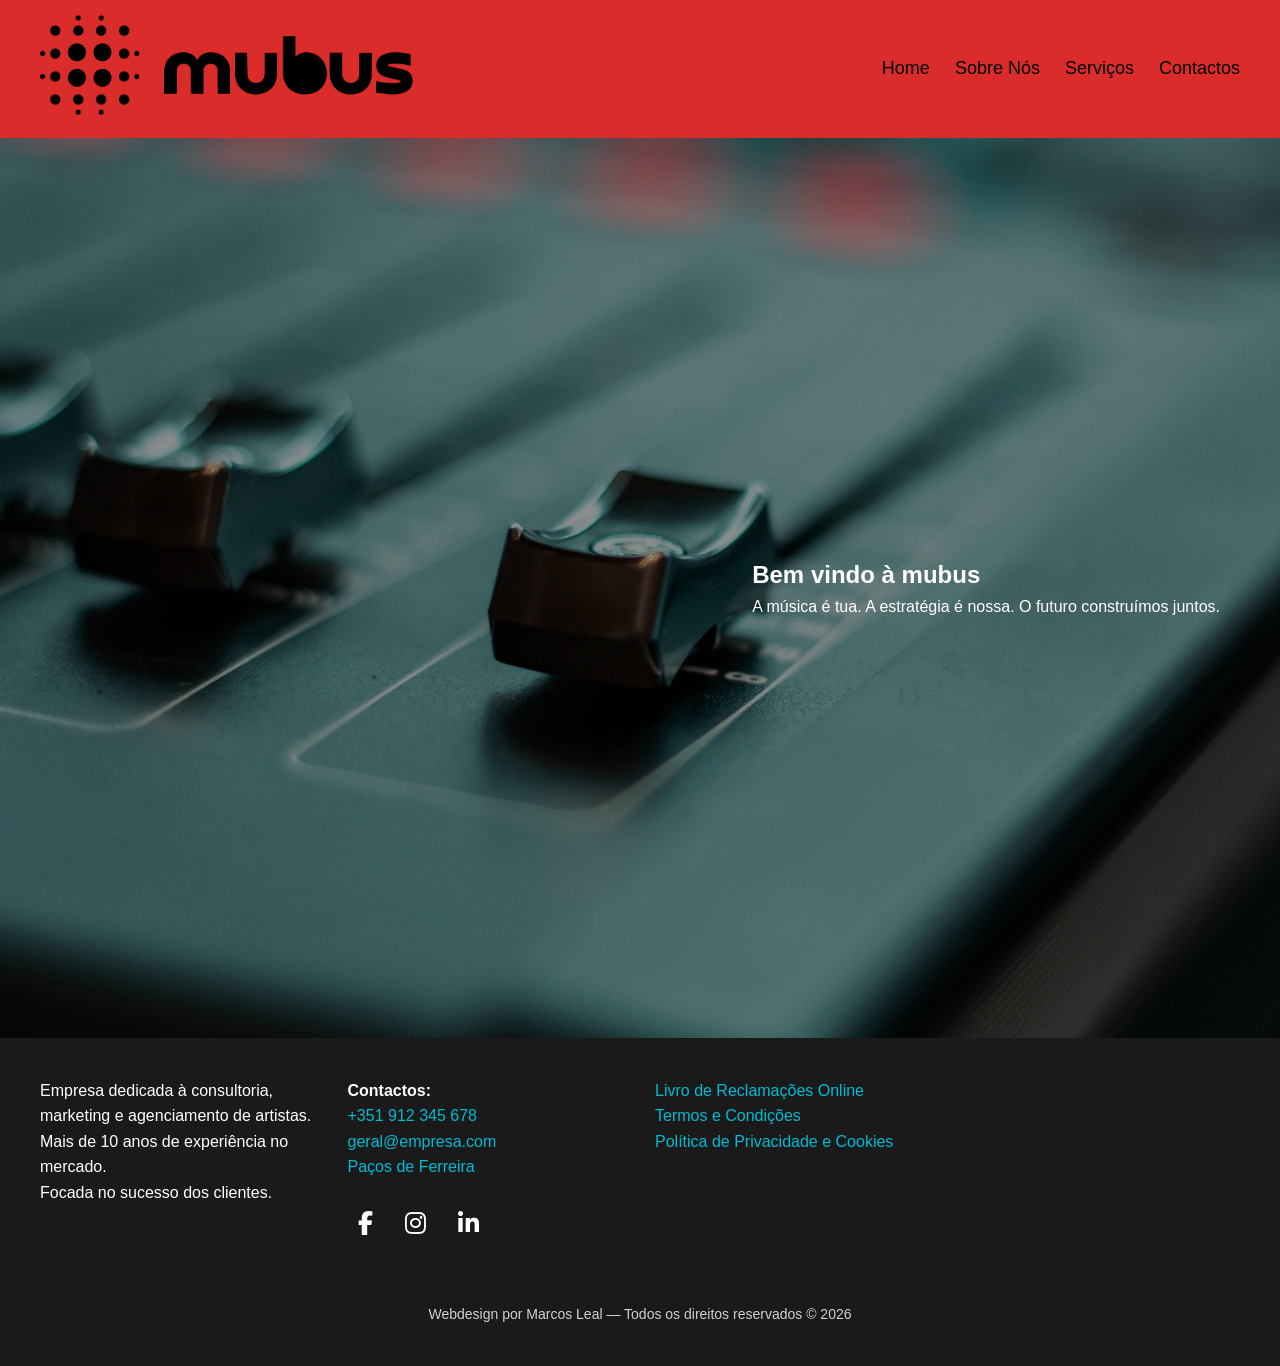
<file: index.html>
<!DOCTYPE html>
<html lang="pt">
<head>
    <meta charset="UTF-8">
    <link rel="icon" type="image/png" href="../imagens/favicon-32x32.png">
    <link rel="stylesheet" href="https://cdnjs.cloudflare.com/ajax/libs/font-awesome/6.5.0/css/all.min.css">
    <title>home-mubus</title>
    <link rel="stylesheet" href="../css/estilos.css">
</head>
<body>

<header>
    <div class="logo">
        <img src="../imagens/Mubus 2.webp" alt="Logotipo da Empresa">
    </div>
    <nav>
        <ul>
            <li><a href="./index/index.html">Home</a></li>
            <li><a href="./paginas/sobre.html">Sobre Nós</a></li>
            <li><a href="./paginas/serviços.html">Serviços</a></li>
            <li><a href="./paginas/contactos.html">Contactos</a></li>
        </ul>
    </nav>
</header>

<section class="fullscreen-bg">
  <div class="content">
    <h1>Bem vindo à mubus</h1>
    <p>A música é tua. A estratégia é nossa. O futuro construímos juntos.</p>
  </div>
</section>

<footer>
    <div class="footer-col">
        <p>Empresa dedicada à consultoria, marketing e agenciamento de artistas.</p>
        <p>Mais de 10 anos de experiência no mercado.</p>
        <p>Focada no sucesso dos clientes.</p>
    </div>

    <div class="footer-col">
        <p><strong>Contactos:</strong></p>
        <p><a href="tel:+351912345678">+351 912 345 678</a></p>
        <p><a href="mailto:geral@empresa.com">geral@empresa.com</a></p>
        <p><a href="https://maps.google.com/?q=Paços+de+Ferreira" target="_blank">Paços de Ferreira</a></p>

        <div class="footer-social">
            <a href="https://facebook.com" target="_blank" class="social-icon">
                <i class="fab fa-facebook-f"></i>
            </a>

            <a href="https://instagram.com" target="_blank" class="social-icon">
                <i class="fab fa-instagram"></i>
            </a>

            <a href="https://linkedin.com" target="_blank" class="social-icon">
                <i class="fab fa-linkedin-in"></i>
            </a>
        </div>
    </div>

    <div class="footer-col">
        <p><a href="https://www.livroreclamacoes.pt/Inicio/">Livro de Reclamações Online</a></p>
        <p><a href="../downloads/Mubus - Termos e Condições.pdf">Termos e Condições</a></p>
        <p><a href="../downloads/Mubus - Política de Privacidade e Cookies.pdf">Política de Privacidade e Cookies</a></p>
    </div>

    <div class="footer-bottom">
        <p>Webdesign por Marcos Leal — Todos os direitos reservados © 2026</p>
    </div>
</footer>


</body>
</html>
</file>
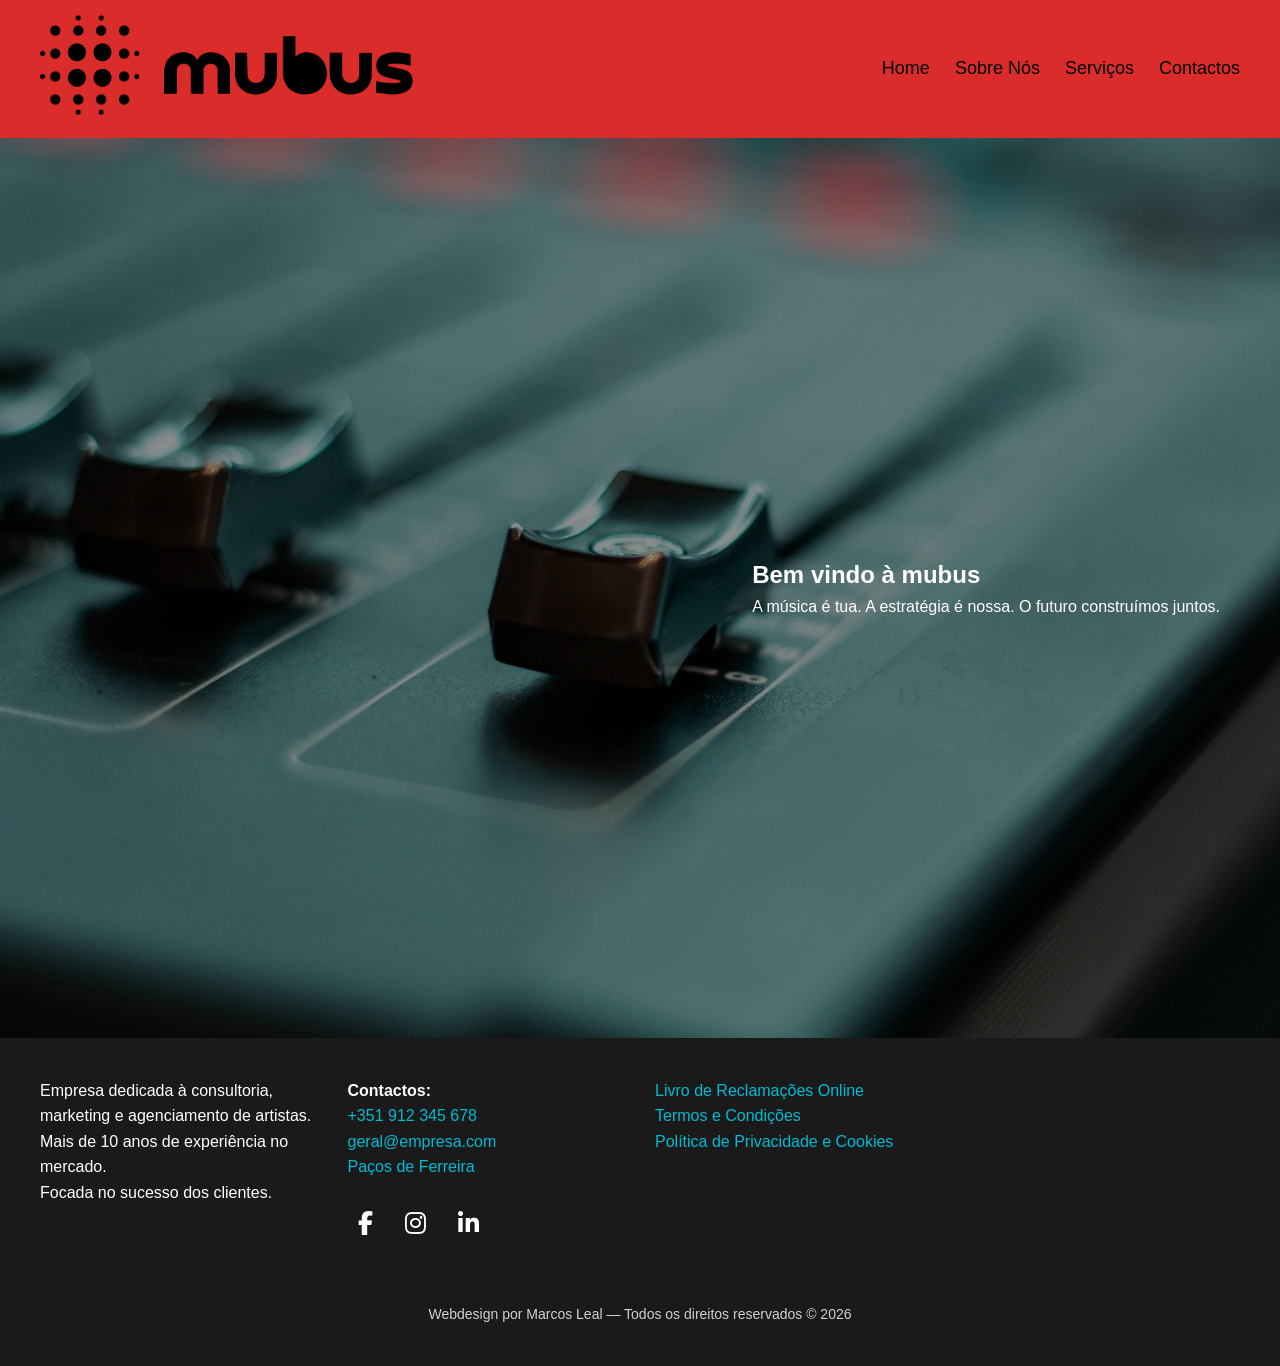
<file: index/index.html>
<!DOCTYPE html>
<html lang="pt">
<head>
    <meta charset="UTF-8">
    <link rel="icon" type="image/png" href="../imagens/favicon-32x32.png">
    <link rel="stylesheet" href="https://cdnjs.cloudflare.com/ajax/libs/font-awesome/6.5.0/css/all.min.css">
    <title>home-mubus</title>
    <link rel="stylesheet" href="../css/estilos.css">
</head>
<body>

<header>
    <div class="logo">
        <img src="../imagens/Mubus 2.webp" alt="Logotipo da Empresa">
    </div>
    <nav>
        <ul>
            <li><a href="./index.html">Home</a></li>
            <li><a href="../paginas/sobre.html">Sobre Nós</a></li>
            <li><a href="../paginas/serviços.html">Serviços</a></li>
            <li><a href="../paginas/contactos.html">Contactos</a></li>
        </ul>
    </nav>
</header>

<section class="fullscreen-bg">
  <div class="content">
    <h1>Bem vindo à mubus</h1>
    <p>A música é tua. A estratégia é nossa. O futuro construímos juntos.</p>
  </div>
</section>

<footer>
    <div class="footer-col">
        <p>Empresa dedicada à consultoria, marketing e agenciamento de artistas.</p>
        <p>Mais de 10 anos de experiência no mercado.</p>
        <p>Focada no sucesso dos clientes.</p>
    </div>

    <div class="footer-col">
        <p><strong>Contactos:</strong></p>
        <p><a href="tel:+351912345678">+351 912 345 678</a></p>
        <p><a href="mailto:geral@empresa.com">geral@empresa.com</a></p>
        <p><a href="https://maps.google.com/?q=Paços+de+Ferreira" target="_blank">Paços de Ferreira</a></p>

        <div class="footer-social">
            <a href="https://facebook.com" target="_blank" class="social-icon">
                <i class="fab fa-facebook-f"></i>
            </a>

            <a href="https://instagram.com" target="_blank" class="social-icon">
                <i class="fab fa-instagram"></i>
            </a>

            <a href="https://linkedin.com" target="_blank" class="social-icon">
                <i class="fab fa-linkedin-in"></i>
            </a>
        </div>
    </div>

    <div class="footer-col">
        <p><a href="https://www.livroreclamacoes.pt/Inicio/">Livro de Reclamações Online</a></p>
        <p><a href="../downloads/Mubus - Termos e Condições.pdf">Termos e Condições</a></p>
        <p><a href="../downloads/Mubus - Política de Privacidade e Cookies.pdf">Política de Privacidade e Cookies</a></p>
    </div>

    <div class="footer-bottom">
        <p>Webdesign por Marcos Leal — Todos os direitos reservados © 2026</p>
    </div>
</footer>


</body>
</html>
</file>
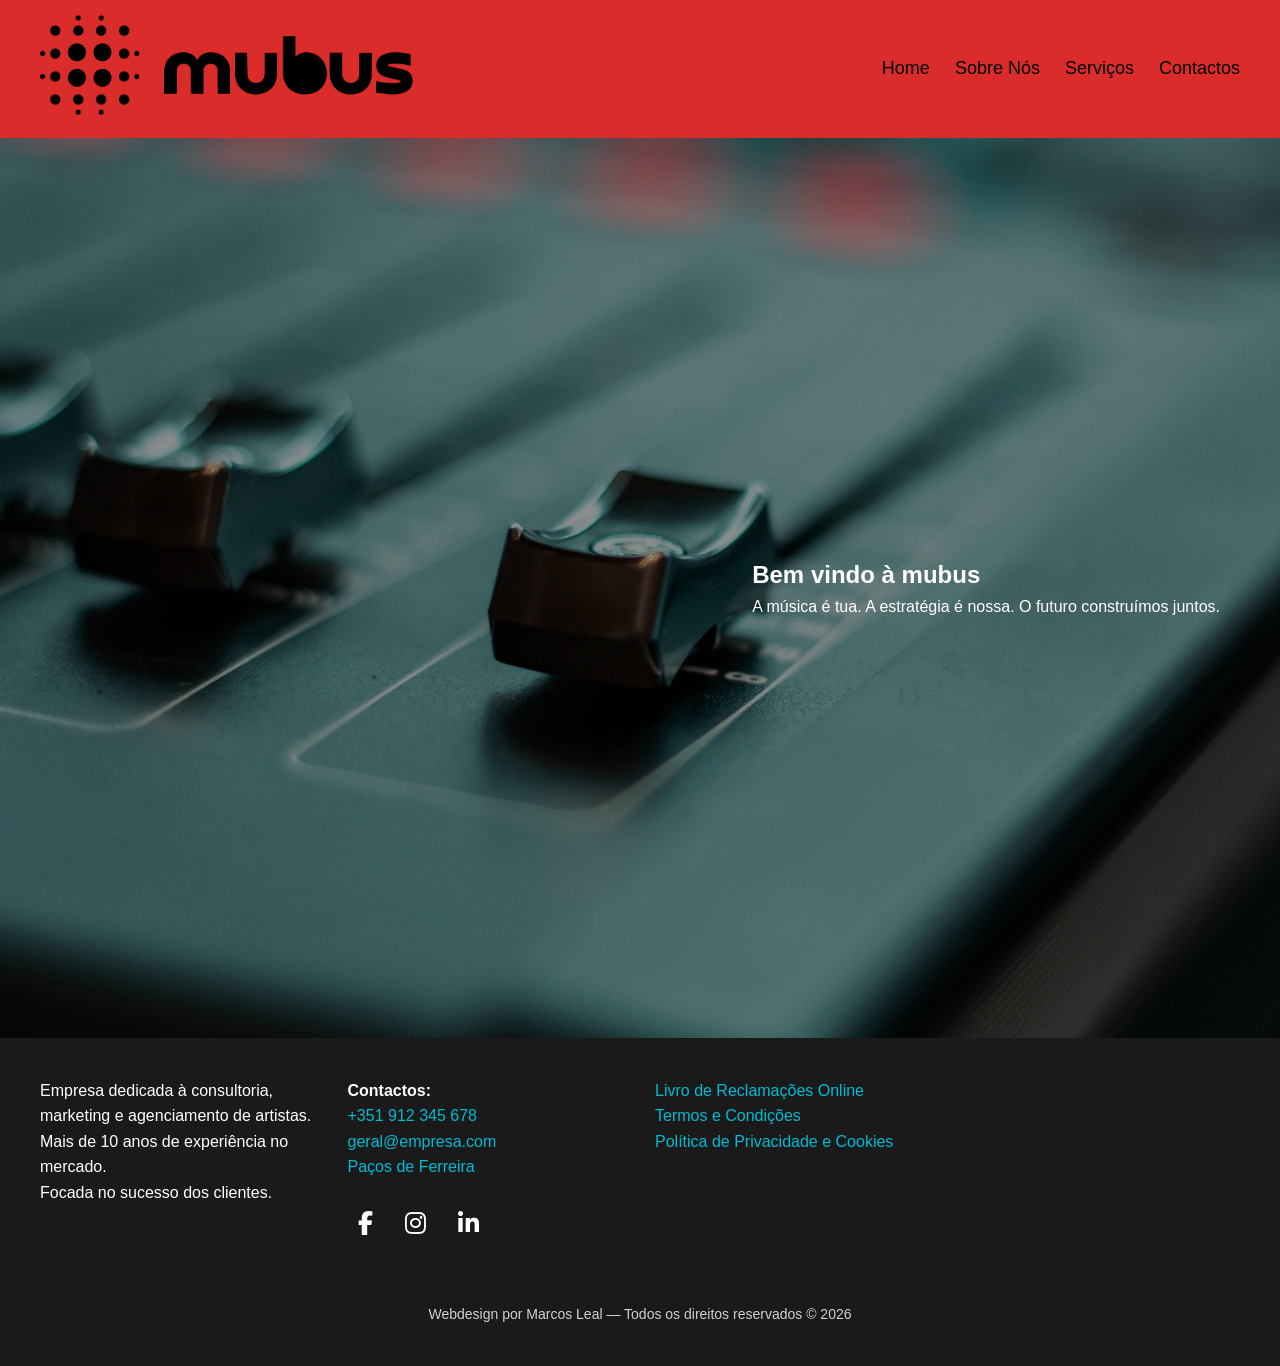
<file: index/home.html>
<!DOCTYPE html>
<html lang="pt">
<head>
    <meta charset="UTF-8">
    <link rel="icon" type="image/png" href="../imagens/favicon-32x32.png">
    <link rel="stylesheet" href="https://cdnjs.cloudflare.com/ajax/libs/font-awesome/6.5.0/css/all.min.css">
    <title>home-mubus</title>
    <link rel="stylesheet" href="../css/estilos.css">
</head>
<body>

<header>
    <div class="logo">
        <img src="../imagens/Mubus 2.webp" alt="Logotipo da Empresa">
    </div>
    <nav>
        <ul>
            <li><a href="../index/home.html">Home</a></li>
            <li><a href="../paginas/sobre.html">Sobre Nós</a></li>
            <li><a href="../paginas/serviços.html">Serviços</a></li>
            <li><a href="../paginas/contactos.html">Contactos</a></li>
        </ul>
    </nav>
</header>

<section class="fullscreen-bg">
  <div class="content">
    <h1>Bem vindo à mubus</h1>
    <p>A música é tua. A estratégia é nossa. O futuro construímos juntos.</p>
  </div>
</section>

<footer>
    <div class="footer-col">
        <p>Empresa dedicada à consultoria, marketing e agenciamento de artistas.</p>
        <p>Mais de 10 anos de experiência no mercado.</p>
        <p>Focada no sucesso dos clientes.</p>
    </div>

    <div class="footer-col">
        <p><strong>Contactos:</strong></p>
        <p><a href="tel:+351912345678">+351 912 345 678</a></p>
        <p><a href="mailto:geral@empresa.com">geral@empresa.com</a></p>
        <p><a href="https://maps.google.com/?q=Paços+de+Ferreira" target="_blank">Paços de Ferreira</a></p>

        <div class="footer-social">
            <a href="https://facebook.com" target="_blank" class="social-icon">
                <i class="fab fa-facebook-f"></i>
            </a>

            <a href="https://instagram.com" target="_blank" class="social-icon">
                <i class="fab fa-instagram"></i>
            </a>

            <a href="https://linkedin.com" target="_blank" class="social-icon">
                <i class="fab fa-linkedin-in"></i>
            </a>
        </div>
    </div>

    <div class="footer-col">
        <p><a href="https://www.livroreclamacoes.pt/Inicio/">Livro de Reclamações Online</a></p>
        <p><a href="../downloads/Mubus - Termos e Condições.pdf">Termos e Condições</a></p>
        <p><a href="../downloads/Mubus - Política de Privacidade e Cookies.pdf">Política de Privacidade e Cookies</a></p>
    </div>

    <div class="footer-bottom">
        <p>Webdesign por Marcos Leal — Todos os direitos reservados © 2026</p>
    </div>
</footer>


</body>
</html>
</file>
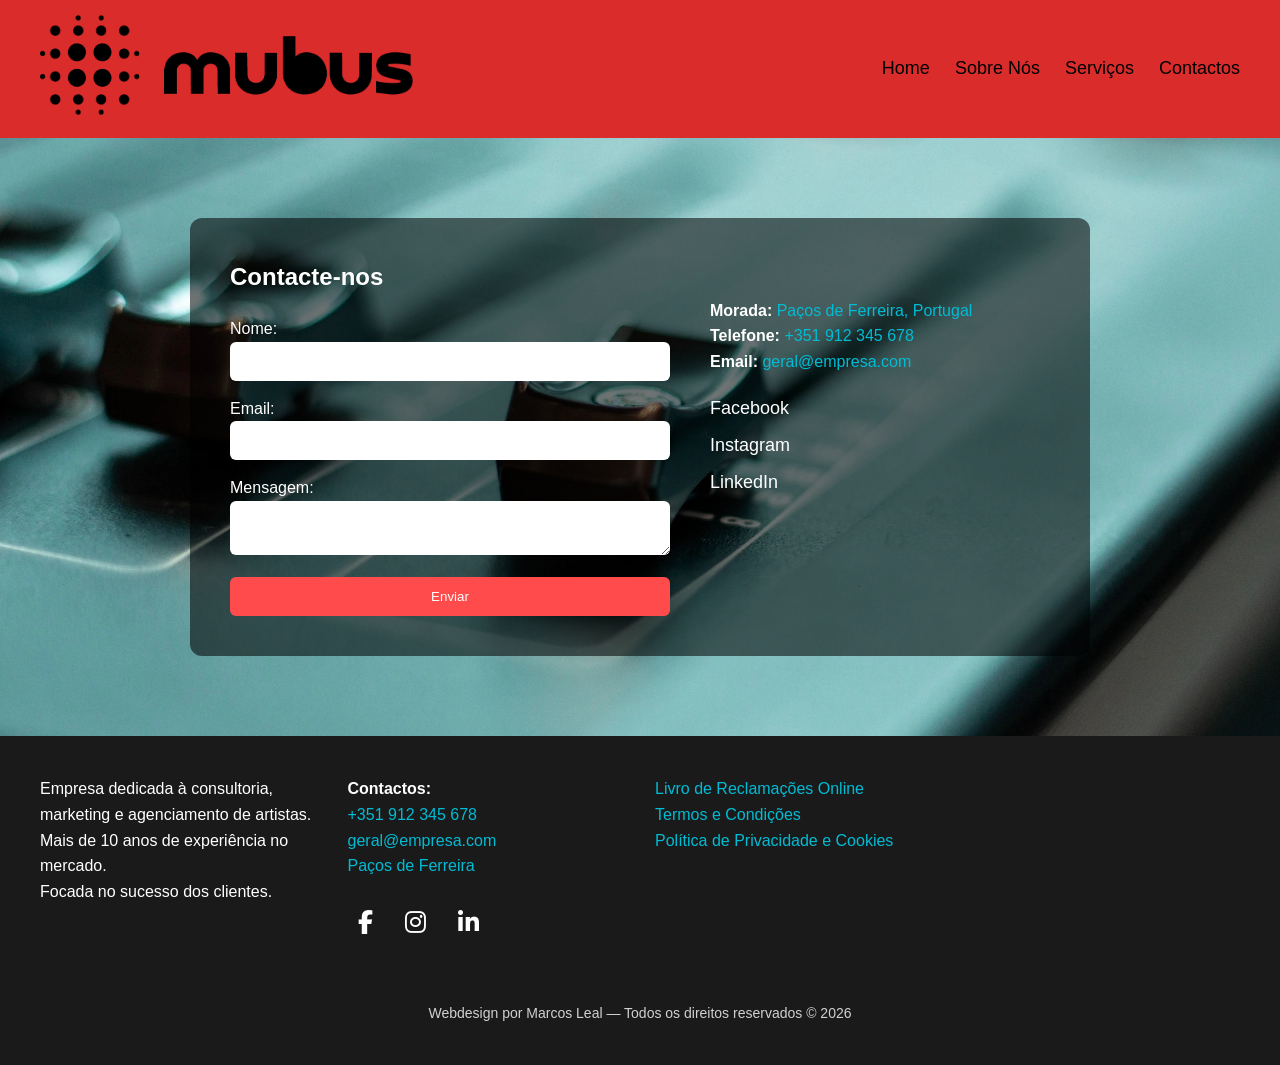
<file: paginas/contactos.html>
<!DOCTYPE html>
<html lang="pt">
<head>
    <meta charset="UTF-8">
    <link rel="icon" type="image/png" href="../imagens/favicon-32x32.png">
    <link rel="stylesheet" href="https://cdnjs.cloudflare.com/ajax/libs/font-awesome/6.5.0/css/all.min.css">
    <title>contactos-mubus</title>
    <link rel="stylesheet" href="../css/estilos.css">
</head>
<body>

<header>
    <div class="logo">
        <a href="../index/index.html">
        <img src="../imagens/Mubus 2.webp" alt="Logotipo da Empresa">
        </a>
    </div>
    <nav>
        <ul>
            <li><a href="../index/index.html">Home</a></li>
            <li><a href="sobre.html">Sobre Nós</a></li>
            <li><a href="serviços.html">Serviços</a></li>
            <li><a href="contactos.html">Contactos</a></li>
        </ul>
    </nav>
</header>

<section class="contactos-bg">
    
    <div class="contactos-content">

        <div class="contactos-form">
            <h2>Contacte-nos</h2>

            <form action="#" method="post">
                <label>Nome:</label>
                <input type="text" name="nome" required>

                <label>Email:</label>
                <input type="email" name="email" required>

                <label>Mensagem:</label>
                <textarea name="mensagem" required></textarea>

                <button type="submit">Enviar</button>
            </form>
        </div>

        <div class="info-contactos">
            <p><strong>Morada:</strong> 
                <a href="https://maps.google.com/?q=Paços+de+Ferreira" target="_blank">
                    Paços de Ferreira, Portugal
                </a>
            </p>

            <p><strong>Telefone:</strong> 
                <a href="tel:+351912345678">+351 912 345 678</a>
            </p>

            <p><strong>Email:</strong> 
                <a href="mailto:geral@empresa.com">geral@empresa.com</a>
            </p>

            <div class="redes-sociais">
                <a href="https://facebook.com" target="_blank">Facebook</a>
                <a href="https://instagram.com" target="_blank">Instagram</a>
                <a href="https://linkedin.com" target="_blank">LinkedIn</a>
            </div>
        </div>

    </div>

</section>


<footer>
    <div class="footer-col">
        <p>Empresa dedicada à consultoria, marketing e agenciamento de artistas.</p>
        <p>Mais de 10 anos de experiência no mercado.</p>
        <p>Focada no sucesso dos clientes.</p>
    </div>

    <div class="footer-col">
        <p><strong>Contactos:</strong></p>
        <p><a href="tel:+351912345678">+351 912 345 678</a></p>
        <p><a href="mailto:geral@empresa.com">geral@empresa.com</a></p>
        <p><a href="https://maps.google.com/?q=Paços+de+Ferreira" target="_blank">Paços de Ferreira</a></p>

        <div class="footer-social">
            <a href="https://facebook.com" target="_blank" class="social-icon">
                <i class="fab fa-facebook-f"></i>
            </a>

            <a href="https://instagram.com" target="_blank" class="social-icon">
                <i class="fab fa-instagram"></i>
            </a>

            <a href="https://linkedin.com" target="_blank" class="social-icon">
                <i class="fab fa-linkedin-in"></i>
            </a>
        </div>
    </div>

    <div class="footer-col">
        <p><a href="https://www.livroreclamacoes.pt/Inicio/">Livro de Reclamações Online</a></p>
        <p><a href="../downloads/Mubus - Termos e Condições.pdf">Termos e Condições</a></p>
        <p><a href="../downloads/Mubus - Política de Privacidade e Cookies.pdf">Política de Privacidade e Cookies</a></p>
    </div>

    <div class="footer-bottom">
        <p>Webdesign por Marcos Leal — Todos os direitos reservados © 2026</p>
    </div>
</footer>

</body>
</html>
</file>
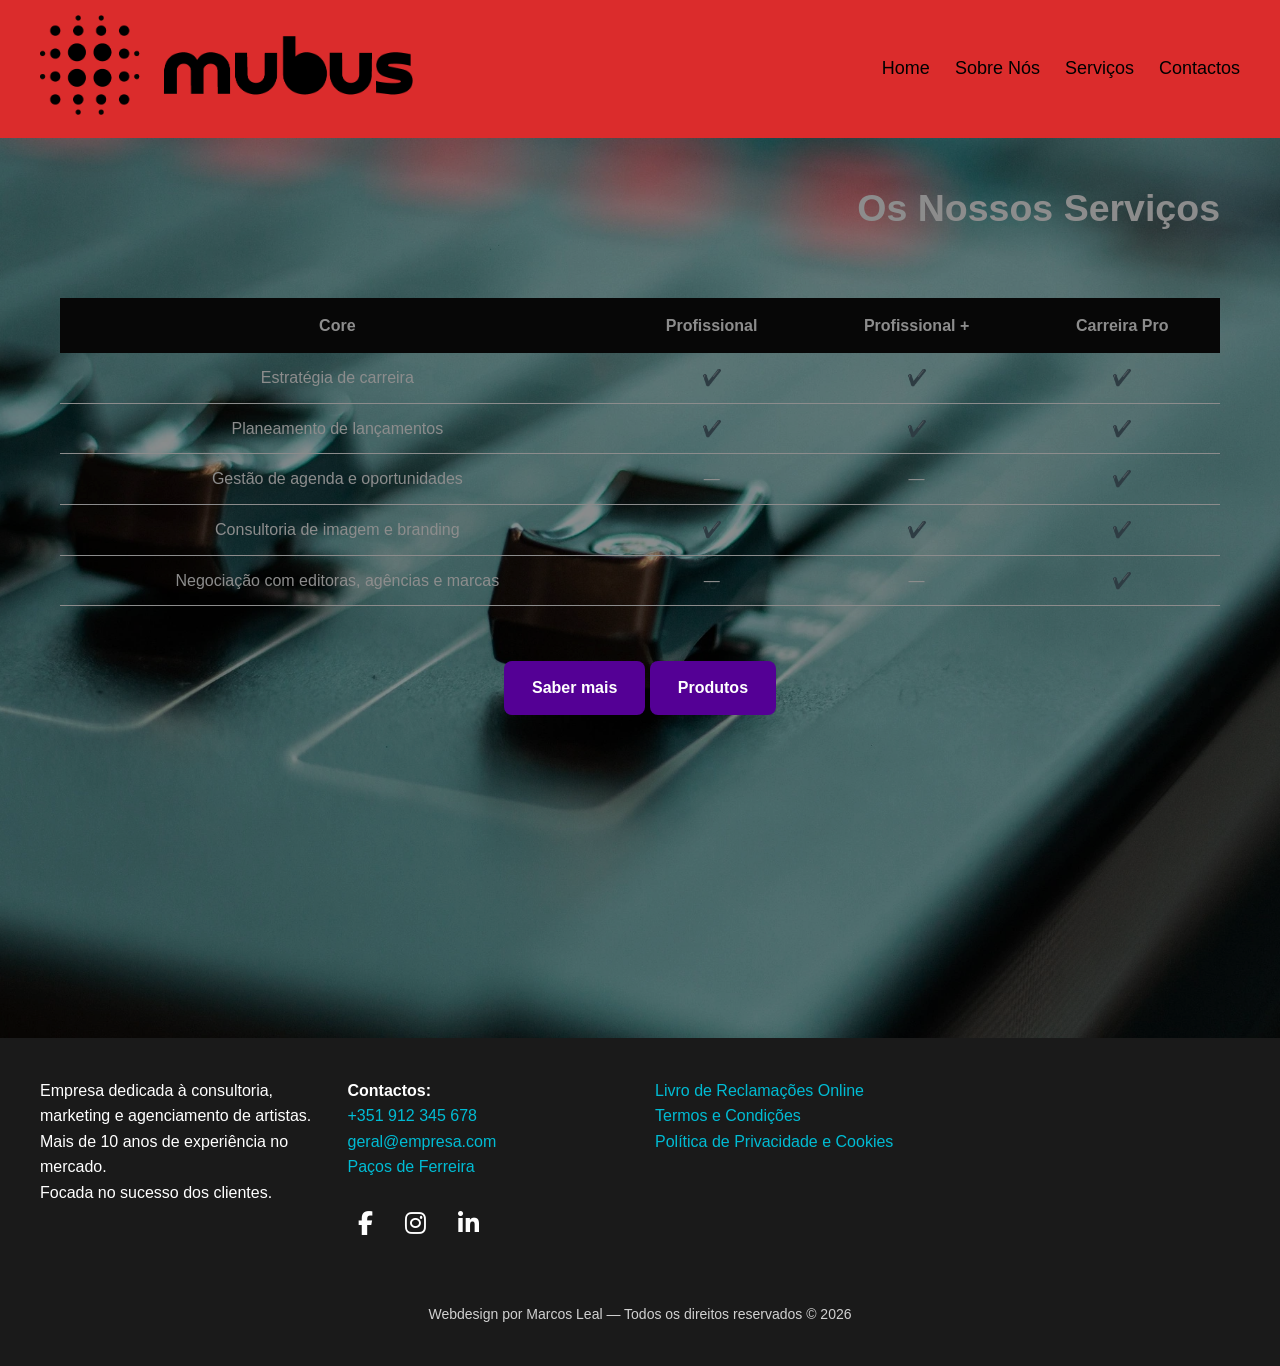
<file: paginas/serviços.html>
<!DOCTYPE html>
<html lang="pt">
<head>
    <meta charset="UTF-8">
    <link rel="icon" type="image/png" href="../imagens/favicon-32x32.png">
    <link rel="stylesheet" href="https://cdnjs.cloudflare.com/ajax/libs/font-awesome/6.5.0/css/all.min.css">
    <title>serviços-mubus</title>
    <link rel="stylesheet" href="../css/estilos.css">
</head>
<body>

<header>
    <div class="logo">
        <a href="../index/index.html">
        <img src="../imagens/Mubus 2.webp" alt="Logotipo da Empresa">
        </a>
    </div>
    <nav>
        <ul>
            <li><a href="../index/index.html">Home</a></li>
            <li><a href="sobre.html">Sobre Nós</a></li>
            <li><a href="serviços.html">Serviços</a></li>
            <li><a href="contactos.html">Contactos</a></li>
        </ul>
    </nav>
</header>

<section class="fullscreen-bg">
    <div class="servicos">
        <h2>Os Nossos Serviços</h2>
    </div>
    <table class="tabela-servicos">
    <thead>
        <tr>
            <th>Core</th>
            <th>Profissional</th>
            <th>Profissional +</th>
            <th>Carreira Pro</th>
        </tr>
    </thead>
    <tbody>
        <tr>
            <td>Estratégia de carreira</td>
            <td>✔️</td>
            <td>✔️</td>
            <td>✔️</td>
        </tr>
        <tr>
            <td>Planeamento de lançamentos</td>
            <td>✔️</td>
            <td>✔️</td>
            <td>✔️</td>
        </tr>
        <tr>
            <td>Gestão de agenda e oportunidades</td>
            <td>—</td>
            <td>—</td>
            <td>✔️</td>
        </tr>
        <tr>
            <td>Consultoria de imagem e branding</td>
            <td>✔️</td>
            <td>✔️</td>
            <td>✔️</td>
        </tr>
        <tr>
            <td>Negociação com editoras, agências e marcas</td>
            <td>—</td>
            <td>—</td>
            <td>✔️</td>
        </tr>
    </tbody>
</table>
    <div class="btn-wrapper">
        <a href="contactos.html" class="btn-saber-mais">Saber mais</a>
        <a href="../downloads/Mubus - Documento de Produtos e Serviços.pdf" class="btn-saber-mais">Produtos</a>
    </div>
</section>

<footer>
    <div class="footer-col">
        <p>Empresa dedicada à consultoria, marketing e agenciamento de artistas.</p>
        <p>Mais de 10 anos de experiência no mercado.</p>
        <p>Focada no sucesso dos clientes.</p>
    </div>

    <div class="footer-col">
        <p><strong>Contactos:</strong></p>
        <p><a href="tel:+351912345678">+351 912 345 678</a></p>
        <p><a href="mailto:geral@empresa.com">geral@empresa.com</a></p>
        <p><a href="https://maps.google.com/?q=Paços+de+Ferreira" target="_blank">Paços de Ferreira</a></p>

        <div class="footer-social">
            <a href="https://facebook.com" target="_blank" class="social-icon">
                <i class="fab fa-facebook-f"></i>
            </a>

            <a href="https://instagram.com" target="_blank" class="social-icon">
                <i class="fab fa-instagram"></i>
            </a>

            <a href="https://linkedin.com" target="_blank" class="social-icon">
                <i class="fab fa-linkedin-in"></i>
            </a>
        </div>
    </div>

    <div class="footer-col">
        <p><a href="https://www.livroreclamacoes.pt/Inicio/">Livro de Reclamações Online</a></p>
        <p><a href="../downloads/Mubus - Termos e Condições.pdf">Termos e Condições</a></p>
        <p><a href="../downloads/Mubus - Política de Privacidade e Cookies.pdf">Política de Privacidade e Cookies</a></p>
    </div>

    <div class="footer-bottom">
        <p>Webdesign por Marcos Leal — Todos os direitos reservados © 2026</p>
    </div>
</footer>

</body>
</html>
</file>
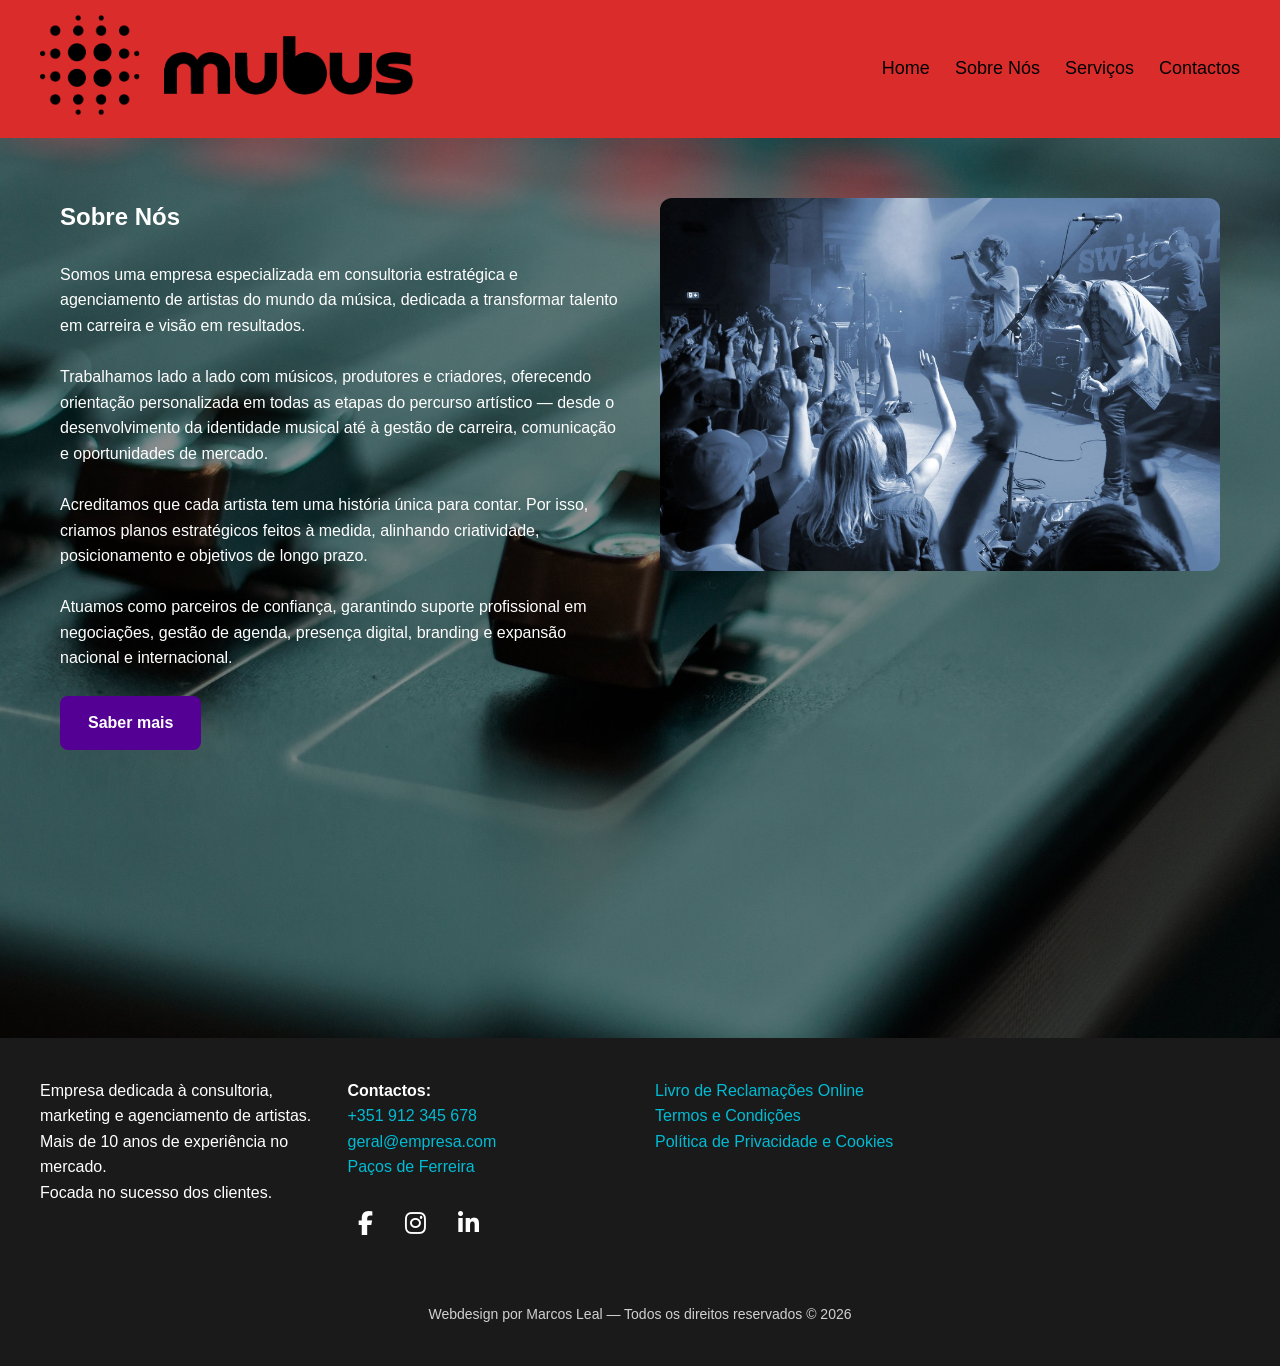
<file: paginas/sobre.html>
<!DOCTYPE html>
<html lang="pt">
<head>
    <meta charset="UTF-8">
    <link rel="icon" type="image/png" href="../imagens/favicon-32x32.png">
    <link rel="stylesheet" href="https://cdnjs.cloudflare.com/ajax/libs/font-awesome/6.5.0/css/all.min.css">
    <title>sobre-mubus</title>
    <link rel="stylesheet" href="../css/estilos.css">
</head>
<body>

<header>
    <div class="logo">
        <a href="../index/index.html">
        <img src="../imagens/Mubus 2.webp" alt="Logotipo da Empresa">
        </a>
    </div>
    <nav>
        <ul>
            <li><a href="../index/index.html">Home</a></li>
            <li><a href="sobre.html">Sobre Nós</a></li>
            <li><a href="serviços.html">Serviços</a></li>
            <li><a href="contactos.html">Contactos</a></li>
        </ul>
    </nav>
</header>

<section class="fullscreen-bg">
    <div class="conteudo-wrapper">

        <div class="texto-top-right">
            <h2>Sobre Nós</h2><br>
            <p>Somos uma empresa especializada em consultoria estratégica e agenciamento de artistas do mundo da música, dedicada a transformar talento em carreira e visão em resultados.</p><br> 
            <p>Trabalhamos lado a lado com músicos, produtores e criadores, oferecendo orientação personalizada em todas as etapas do percurso artístico — desde o desenvolvimento da identidade musical até à gestão de carreira, comunicação e oportunidades de mercado.</p><br>
            <p>Acreditamos que cada artista tem uma história única para contar. Por isso, criamos planos estratégicos feitos à medida, alinhando criatividade, posicionamento e objetivos de longo prazo.</p><br>
            <p>Atuamos como parceiros de confiança, garantindo suporte profissional em negociações, gestão de agenda, presença digital, branding e expansão nacional e internacional.</p>

            <!-- BOTÃO SABER MAIS -->
            <a href="../paginas/contactos.html" class="btn-saber-mais">Saber mais</a>
        </div>

        <!-- IMAGEM AO LADO DO TEXTO -->
        <div class="imagem-lateral">
            <img src="../imagens/banda.webp" alt="Sobre nós">
        </div>

    </div>
</section>

<footer>
    <div class="footer-col">
        <p>Empresa dedicada à consultoria, marketing e agenciamento de artistas.</p>
        <p>Mais de 10 anos de experiência no mercado.</p>
        <p>Focada no sucesso dos clientes.</p>
    </div>

    <div class="footer-col">
        <p><strong>Contactos:</strong></p>
        <p><a href="tel:+351912345678">+351 912 345 678</a></p>
        <p><a href="mailto:geral@empresa.com">geral@empresa.com</a></p>
        <p><a href="https://maps.google.com/?q=Paços+de+Ferreira" target="_blank">Paços de Ferreira</a></p>

        <div class="footer-social">
            <a href="https://facebook.com" target="_blank" class="social-icon">
                <i class="fab fa-facebook-f"></i>
            </a>

            <a href="https://instagram.com" target="_blank" class="social-icon">
                <i class="fab fa-instagram"></i>
            </a>

            <a href="https://linkedin.com" target="_blank" class="social-icon">
                <i class="fab fa-linkedin-in"></i>
            </a>
        </div>
    </div>

    <div class="footer-col">
        <p><a href="https://www.livroreclamacoes.pt/Inicio/">Livro de Reclamações Online</a></p>
        <p><a href="../downloads/Mubus - Termos e Condições.pdf">Termos e Condições</a></p>
        <p><a href="../downloads/Mubus - Política de Privacidade e Cookies.pdf">Política de Privacidade e Cookies</a></p>
    </div>

    <div class="footer-bottom">
        <p>Webdesign por Marcos Leal — Todos os direitos reservados © 2026</p>
    </div>
</footer>

</body>
</html>
</file>
<file: css/estilos.css>
/* GERAL */

* {
    margin: 0;
    padding: 0;
    box-sizing: border-box;
    font-family: Arial, Helvetica, sans-serif;
}

body {
    background-color: #ffffff;
    color: #333;
    line-height: 1.6;
}

/* HEADER + MENU */

header {
    background-color: #db2c2c;
    color: rgb(255, 255, 255);
    padding: 15px 40px;
    display: flex;
    justify-content: space-between;
    align-items: center;
}

header .logo img {
    height: 100px;
}

nav ul {
    list-style: none;
    display: flex;
    gap: 25px;
}

nav ul li a {
    color: rgb(0, 0, 0);
    text-decoration: none;
    font-size: 18px;
    transition: 0.3s;
}

nav ul li a:hover {
    color: #4f0070;
}

/* SECÇÔES GERAIS */

.fullscreen-bg {
    height: 100vh;
    background: url("../imagens/imagem-de-fundo.webp") center/cover no-repeat;
    position: relative;
    padding: 60px;
    color: #ffffff;
}

/* Overlay para melhorar contraste */
.fullscreen-bg::before {
    content: "";
    position: absolute;
    inset: 0;
    background: rgba(0,0,0,0.45);
    z-index: 1;
}

.content {
    position: absolute;
    top: 50%;
    right: 60px;
    transform: translateY(-50%);
    max-width: 600px;
    color: #ffffff;
    z-index: 2;
    text-align
}

/* Wrapper para alinhar texto + imagem */
.conteudo-wrapper {
    position: relative;
    z-index: 2;
    display: flex;
    align-items: flex-start;
    justify-content: space-between;
    gap: 40px;
}

/* Texto */
.texto-top-right {
    flex: 1;
    max-width: 600px;
}

/* Imagem lateral */
.imagem-lateral {
    flex: 1;
}

.imagem-lateral img {
    width: 100%;
    border-radius: 12px;
    object-fit: cover;
}

/* Botão */
.btn-wrapper {
    margin-top: 30px;
    text-align:center;
    position: relative;
    z-index: 2; /* garante que fica acima da imagem de fundo */
}

.btn-saber-mais {
    display: inline-block;
    margin-top: 25px;
    padding: 14px 28px;
    background: #540095;
    color: #fff;
    text-decoration: none;
    font-size: 1rem;
    font-weight: 600;
    border-radius: 8px;
    transition: 0.3s ease;
}

.btn-saber-mais:hover {
    background: #fa3b3b;
}


/* Responsivo */
@media (max-width: 900px) {
    .conteudo-wrapper {
        flex-direction: column;
        text-align: center;
    }

    .imagem-lateral img {
        max-width: 90%;
        margin: 0 auto;
    }
}

/* SERVIÇOS */

.servicos{
    position: absolute;
    top: 40px;
    right: 60px;
    font-size: 25px;
    color: #ffffff;
}

.tabela-servicos {
    width: 100%;
    margin-top: 100px;
    border-collapse: collapse;
    text-align: center;
    font-size: 1rem;
    color: #ffffff;
}

.tabela-servicos th {
    background: #0c0c0c;
    color: #ffffff;
    padding: 15px;
}

.tabela-servicos td {
    padding: 12px;
    border-bottom: 1px solid #ffffff;
}

.btn-wrapper {
    margin-top: 30px;
    text-align: center;
    position: relative;
    z-index: 2; /* garante que fica acima da imagem de fundo */
}

.btn-saber-mais {
    display: inline-block;
    margin-top: 25px;
    padding: 14px 28px;
    background: #540095;
    color: #fff;
    text-decoration: none;
    font-size: 1rem;
    font-weight: 600;
    border-radius: 8px;
    transition: 0.3s ease;
}

.btn-saber-mais:hover {
    background: #fa3b3b;
}


/* Secção com imagem de fundo */

.contactos-bg {
    background-image: url('../imagens/imagem-de-fundo.webp'); /* altera para a tua imagem */
    background-size: cover;
    background-position: center;
    padding: 80px 20px;
    display: flex;
    justify-content: center;
    align-items: center;
}

/* Contentor central */
.contactos-content {
    display: flex;
    gap: 40px;
    flex-wrap: wrap;
    background: rgba(0, 0, 0, 0.55); /* fundo semitransparente */
    padding: 40px;
    border-radius: 12px;
    max-width: 900px;
    width: 100%;
    color: #fff;
}

/* Formulário */
.contactos-form {
    flex: 1 1 350px;
}

.contactos-form h2 {
    margin-bottom: 20px;
}

.contactos-form input,
.contactos-form textarea {
    width: 100%;
    padding: 12px;
    margin-bottom: 15px;
    border: none;
    border-radius: 6px;
}

.contactos-form button {
    width: 100%;
    padding: 12px;
    background: #ff4b4b;
    color: #fff;
    border: none;
    border-radius: 6px;
    cursor: pointer;
}

.contactos-form button:hover {
    background: #e63e3e;
}

/* Informações de contacto */
.info-contactos {
    flex: 1 1 250px;
}

.info-contactos a {
    color: #ff4b4b;
    text-decoration: none;
}

/* Redes sociais */
.redes-sociais {
    margin-top: 20px;
    display: flex;
    flex-direction: column;
    gap: 8px;
}

/* CONTACTOS */

.info-contactos {
    margin-top: 40px;
}

.info-contactos a {
    color: #00bcd4;
    text-decoration: none;
}

.redes-sociais a {
    margin-right: 15px;
    font-size: 18px;
    color: #ffffff;
    transition: 0.3s;
}

.redes-sociais a:hover {
    color: #50028d;
}

/* FOOTER */

footer {
    background-color: #1a1a1a;
    color: white;
    padding: 40px;
}

footer {
    display: grid;
    grid-template-columns: repeat(auto-fit, minmax(250px, 1fr));
    gap: 30px;
}

footer a {
    color: #00bcd4;
    text-decoration: none;
}

footer a:hover {
    text-decoration: underline;
}

.footer-bottom {
    grid-column: 1 / -1;
    text-align: center;
    margin-top: 20px;
    font-size: 14px;
    opacity: 0.8;
}

.footer-social {
    margin-top: 15px;
    display: flex;
    gap: 12px;
}

.footer-social .social-icon {
    font-size: 1.5rem;
    color: #fff;
    padding: 10px;
    border-radius: 100%;
    transition: 0.3s;
}

.footer-social .social-icon:hover {
    background: #ff4b4b;
    color: #fff;
}


/* ============================
   RESPONSIVIDADE
============================ */
@media (max-width: 768px) {
    header {
        flex-direction: column;
        text-align: center;
        gap: 15px;
    }

    nav ul {
        flex-direction: column;
        gap: 10px;
    }

    .home-banner h1 {
        font-size: 32px;
    }
}
</file>
